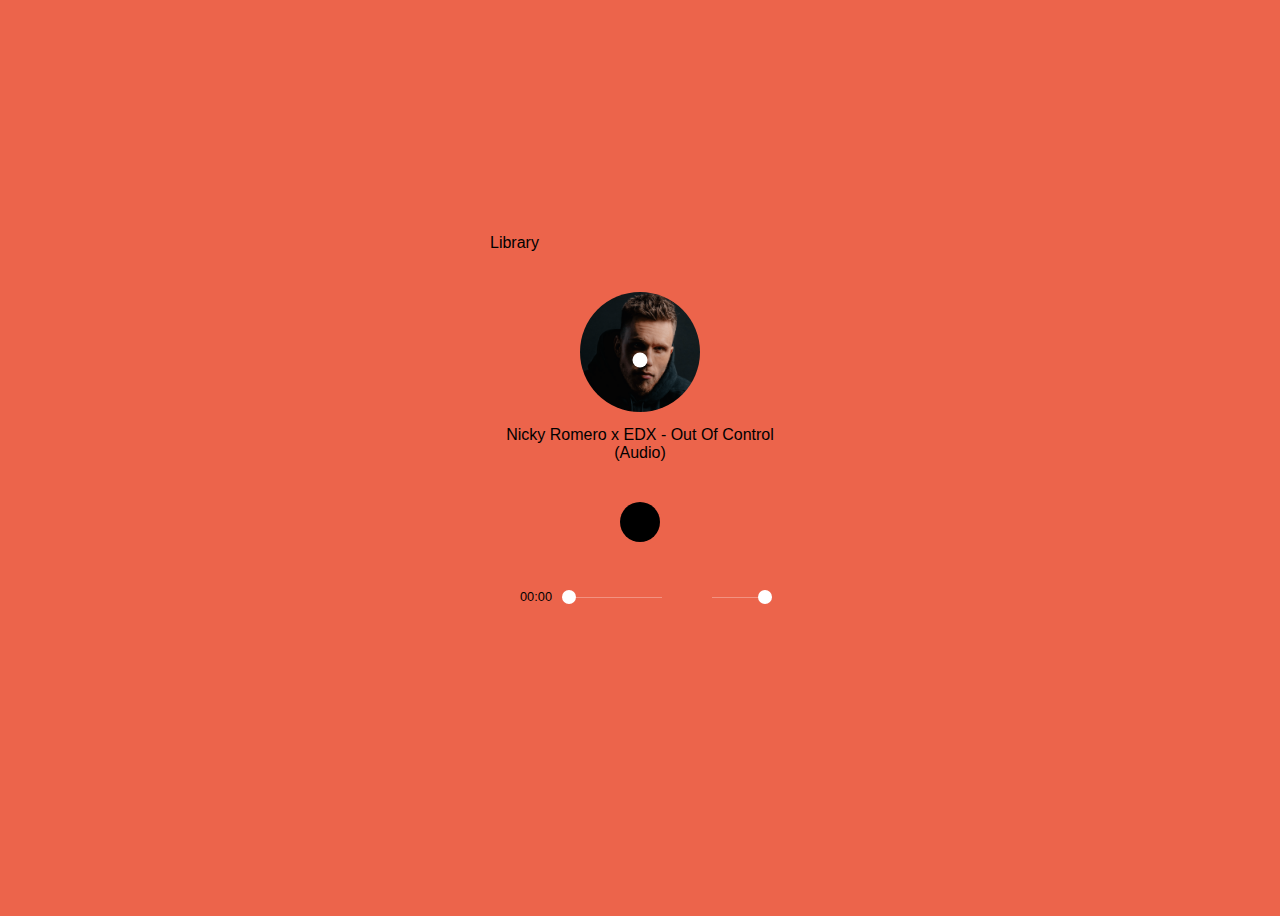
<file: index.html>
<!DOCTYPE html>
<html lang="en">

<head>
    <meta charset="UTF-8">
    <meta http-equiv="X-UA-Compatible" content="IE=edge">
    <meta name="viewport" content="width=device-width, initial-scale=1.0">
    <title>Document</title>
    <link rel="stylesheet" href="https://cdnjs.cloudflare.com/ajax/libs/font-awesome/6.2.1/css/all.min.css"
        integrity="sha512-MV7K8+y+gLIBoVD59lQIYicR65iaqukzvf/nwasF0nqhPay5w/9lJmVM2hMDcnK1OnMGCdVK+iQrJ7lzPJQd1w=="
        crossorigin="anonymous" referrerpolicy="no-referrer" />
    <link rel="icon" type="image/x-icon" href="./favicon/Favicon_3.png">
    <link rel="stylesheet" href="./Music_waves_module/style_waves.css">
    <link rel="stylesheet" href="./Audio_controller_module/style.css">
    <link rel="stylesheet" href="style.css">
</head>

<body>
    <div class="music_app">
        <div class="music_library">
            <span>Library</span>
            <i class="fa-solid fa-compact-disc"></i>

        </div>

        <div class="music_about">
            <img class="music_image" src="" alt="">
            <div class="music_title">Title</div>
        </div>

        <div class="music_player">
            <div class="previous_btn">
                <i class="fa-solid fa-backward"></i>
            </div>
            <div class="play_btn">
                <i class="fa-solid fa-play"></i>
            </div>
            <div class="next_btn">
                <i class="fa-solid fa-forward"></i>
            </div>
        </div>

        <!-- Audio Controller Module -->
        <div class="radio">
            <audio class="music_audio" controls preload="none"
                src="./music/"></audio>
        </div>

        <!-- Music Waves Module -->
        <div class="waves" style="visibility:hidden;">
            <div class="wave1"></div>
            <div class="wave2"></div>
            <div class="wave3"></div>
            <div class="wave4"></div>
            <div class="wave5"></div>
            <div class="wave6"></div>
            <div class="wave7"></div>
        </div>
    </div>



    <script src='https://cdnjs.cloudflare.com/ajax/libs/jquery/3.2.1/jquery.min.js'></script>
    <script src="./Audio_controller_module/script.js"></script>
    <script src="songs.js"></script>
    <script src="app.js"></script>
</body>
</html>
</file>
<file: Music_waves_module/style_waves.css>
.waves {
    display: flex;
    justify-content: center;
    align-items: center;
    height: 70px;
}

.waves div:not(:last-child) {
    margin-right: 2px;
}

.waves div {
    background-color: #000;
    height: 20px;
    width: 4px;
    position: relative;
    animation: sound_waves 1.2s linear infinite;
}

.waves .wave1 {
    border-radius: 10px;
    animation-delay: 0s;
}

.waves .wave2 {
    border-radius: 10px;
    animation-delay: 0.3s;
}

.waves .wave3 {
    border-radius: 10px;
    animation-delay: 0.6s;
}

.waves .wave4 {
    border-radius: 10px;
    animation-delay: 0.9s;
}

.waves .wave5 {
    border-radius: 10px;
    animation-delay: 0.6s;
}

.waves .wave6 {
    border-radius: 10px;
    animation-delay: 0.3s;
}

.waves .wave7 {
    border-radius: 10px;
    animation-delay: 0s;
}



@keyframes sound_waves {
    50% {
        height: 10%;
    }

    100% {
        height: 40%;
    }
}
</file>
<file: Audio_controller_module/style.css>
.radio .mute, .radio .toggle {
  -webkit-appearance: none;
     -moz-appearance: none;
          appearance: none;
  background-color: transparent;
  border: none;
  color: inherit;
  cursor: pointer;
  display: inline-block;
  padding: 0;
  -webkit-user-select: none;
     -moz-user-select: none;
      -ms-user-select: none;
          user-select: none;
  text-decoration: none;
}
.radio .mute:focus, .radio .toggle:focus, .radio .mute:hover, .radio .toggle:hover {
  outline: none;
  -webkit-tap-highlight-color: transparent;
}

.radio {
  align-items: center;
  display: flex;
  margin-left: 20px;
}
.radio.active {
  width: 265px;
}
.radio audio {
  background-color: transparent;
}
.radio audio::-webkit-media-controls-panel {
  background-color: transparent;
}
.radio audio.inactive {
  opacity: 0;
  position: absolute;
  z-index: -1;
}
.radio .toggle {
  background-image: url("data:image/svg+xml,%3Csvg%20xmlns%3D%22http%3A%2F%2Fwww.w3.org%2F2000%2Fsvg%22%20width%3D%22357%22%20height%3D%22357%22%20viewBox%3D%220%200%20357%20357%22%3E%3Cpath%20fill%3D%22%23fff%22%20d%3D%22M38.25%200v357l280.5-178.5%22%2F%3E%3C%2Fsvg%3E");
  background-size: 14px;
  background-repeat: no-repeat;
  background-position: center;
  height: 30px;
  width: 30px;
}
.radio .toggle.playing {
  background-image: url("data:image/svg+xml,%3Csvg%20xmlns%3D%22http%3A%2F%2Fwww.w3.org%2F2000%2Fsvg%22%20width%3D%22357%22%20height%3D%22357%22%20viewBox%3D%220%200%20357%20357%22%3E%3Cpath%20fill%3D%22%23fff%22%20d%3D%22M25.5%20357h102V0h-102v357zm204-357v357h102V0h-102z%22%2F%3E%3C%2Fsvg%3E");
}
.radio .time {
  color: #fff;
  font: 100 0.8rem/1 sans-serif;
  margin: 0 10px;
}
.radio .mute {
  background-image: url("data:image/svg+xml,%3Csvg%20xmlns%3D%22http%3A%2F%2Fwww.w3.org%2F2000%2Fsvg%22%20width%3D%22459%22%20height%3D%22459%22%20viewBox%3D%220%200%20459%20459%22%3E%3Cpath%20fill%3D%22%23fff%22%20d%3D%22M0%20153v153h102l127.5%20127.5v-408L102%20153H0zm344.25%2076.5c0-45.9-25.5-84.15-63.75-102v204c38.25-17.85%2063.75-56.1%2063.75-102zM280.5%205.1v53.55C354.45%2081.6%20408%20147.9%20408%20229.5s-53.55%20147.9-127.5%20170.85v53.55C382.5%20430.95%20459%20339.15%20459%20229.5S382.5%2028.05%20280.5%205.1z%22%2F%3E%3C%2Fsvg%3E%0A");
  background-size: 14px;
  background-repeat: no-repeat;
  background-position: center;
  height: 30px;
  margin: 0 10px;
  transition: all 0.3s ease-in;
  width: 30px;
}
.radio .mute.muted {
  background-image: url("data:image/svg+xml,%3Csvg%20xmlns%3D%22http%3A%2F%2Fwww.w3.org%2F2000%2Fsvg%22%20width%3D%22461.55%22%20height%3D%22461.55%22%20viewBox%3D%220%200%20461.55%20461.55%22%3E%3Cpath%20fill%3D%22%23fff%22%20d%3D%22M345.525%20229.5c0-45.9-25.5-84.15-63.75-102v56.1l63.75%2063.75V229.5zm63.75%200c0%2022.95-5.1%2045.9-12.75%2066.3l38.25%2038.25c17.85-30.6%2025.5-68.85%2025.5-107.1%200-109.65-76.5-201.45-178.5-224.4V56.1c73.95%2025.5%20127.5%2091.8%20127.5%20173.4zM34.425%200L1.275%2033.15%20121.125%20153H1.275v153h102l127.5%20127.5V262.65l109.65%20109.65c-17.85%2012.75-35.7%2022.95-58.65%2030.6v53.55c35.7-7.65%2066.3-22.95%2094.35-45.9l51%2051%2033.15-33.148-229.5-229.5L34.425%200zm196.35%2025.5l-53.55%2053.55%2053.55%2053.55V25.5z%22%2F%3E%3C%2Fsvg%3E%0A");
}
.radio .mute.hidden {
  opacity: 0;
  visibility: hidden;
}
.radio input[type=range] {
  -webkit-appearance: none;
     -moz-appearance: none;
          appearance: none;
  height: 14px;
  margin: 0;
  width: 100px;
  background: transparent;
  transition: all 0.3s ease-in;
}
.radio input[type=range][disabled] {
  cursor: default;
}
.radio input[type=range].hidden {
  opacity: 0;
  visibility: hidden;
}
.radio input[type=range].volume {
  width: 60px;
}
.radio input[type=range]::-webkit-slider-thumb {
  -webkit-appearance: none;
}
.radio input[type=range]:focus {
  border: none;
  box-shadow: none;
  outline: 0;
}
.radio input[type=range]::-webkit-slider-thumb {
  -webkit-tap-highlight-color: transparent;
  -webkit-appearance: none;
          appearance: none;
  background-color: white;
  border-radius: 100%;
  cursor: pointer;
  display: block;
  height: 14px;
  transform: translateY(-7px);
  width: 14px;
}
.radio input[type=range]::-moz-range-thumb {
  -webkit-tap-highlight-color: transparent;
  -moz-appearance: none;
       appearance: none;
  background-color: white;
  border-radius: 100%;
  cursor: pointer;
  display: block;
  height: 14px;
  width: 14px;
}
.radio input[type=range]::-ms-thumb {
  -webkit-tap-highlight-color: transparent;
  appearance: none;
  background-color: white;
  border-radius: 100%;
  cursor: pointer;
  display: block;
  height: 14px;
  transform: translateY(-7px);
  transform: translateY(0);
  width: 14px;
}
.radio input[type=range]::-webkit-slider-runnable-track {
  -webkit-appearance: none;
          appearance: none;
  -webkit-tap-highlight-color: transparent;
  background: rgba(255, 255, 255, 0.3);
  box-shadow: none;
  height: 1px;
  border: none;
  box-shadow: none;
  outline: 0;
}
.radio input[type=range]:focus::-webkit-slider-runnable-track {
  -webkit-appearance: none;
          appearance: none;
  -webkit-tap-highlight-color: transparent;
  background: rgba(255, 255, 255, 0.3);
  box-shadow: none;
  height: 1px;
  border: none;
  box-shadow: none;
  outline: 0;
}
.radio input[type=range]::-moz-range-track {
  -moz-appearance: none;
       appearance: none;
  -webkit-tap-highlight-color: transparent;
  background: rgba(255, 255, 255, 0.3);
  box-shadow: none;
  height: 1px;
  border: none;
  box-shadow: none;
  outline: 0;
}
.radio input[type=range]::-ms-track {
  appearance: none;
  -webkit-tap-highlight-color: transparent;
  background: rgba(255, 255, 255, 0.3);
  box-shadow: none;
  height: 1px;
  border: none;
  box-shadow: none;
  outline: 0;
}
.radio input[type=range]::-ms-fill-lower {
  appearance: none;
  -webkit-tap-highlight-color: transparent;
  background: white;
  box-shadow: none;
  height: 1px;
  border: none;
  box-shadow: none;
  outline: 0;
}
.radio input[type=range]:focus::-ms-fill-lower {
  appearance: none;
  -webkit-tap-highlight-color: transparent;
  background: white;
  box-shadow: none;
  height: 1px;
  border: none;
  box-shadow: none;
  outline: 0;
}
.radio input[type=range]::-ms-fill-upper {
  appearance: none;
  -webkit-tap-highlight-color: transparent;
  background: white;
  box-shadow: none;
  height: 1px;
  border: none;
  box-shadow: none;
  outline: 0;
}
.radio input[type=range]:focus::-ms-fill-upper {
  appearance: none;
  -webkit-tap-highlight-color: transparent;
  background: white;
  box-shadow: none;
  height: 1px;
  border: none;
  box-shadow: none;
  outline: 0;
}
</file>
<file: style.css>
@import url('https://fonts.cdnfonts.com/css/circular-std');


* {
    box-sizing: border-box;
}


body {
    display: flex;
    justify-content: center;
    align-items: center;
    font-family: 'Circular Std', sans-serif;
    background-color: #ec644b;  
    height: 100vh;
}


.music_app {
    position: relative;
    width: 300px;
}

.music_library {
    display: flex;
    justify-content: space-between;
    margin-bottom: 40px;
}

.music_about {
    position: relative;
    text-align: center;
    margin-bottom: 40px;
}

.music_about img {
    width: 120px;
    height: 120px;
    border-radius: 50%;
    margin-bottom: 10px;
}

/* White dot on the center of the image music */
.music_about::before {
    content: '';
    display: inline-block;
    width: 15px;
    height: 15px;
    border-radius: 50%;
    background-color: #fff;
    position: absolute;
    top: 40%;
    right: 50%;
    transform: translate(50%, -50%);
    z-index: 1;
}

.music_player {
    display: flex;
    justify-content: space-between;
    margin-bottom: 40px;
}

.music_player .play_btn, .previous_btn, .next_btn {
    height: 40px;
    width: 40px;
    display: flex;
    justify-content: center;
    align-items: center;
}

.music_player .play_btn {
    background-color: #000;
    border-radius: 50%;
    box-shadow: 0 0 0 0 #000;
    animation: play_button_boxshadow_animation 1.5s infinite;
}

@keyframes play_button_boxshadow_animation {
    0% {
      transform: scale(0.9);
    }
    70% {
      transform: scale(1);
      box-shadow: 0 0 0 10px rgba(90, 153, 212, 0);
    }
    100% {
      transform: scale(0.9);
      box-shadow: 0 0 0 0 rgba(90, 153, 212, 0);
    }
  }


.music_player .play_btn i {
    color: #fff;
}

.music_player .play_btn, .previous_btn, .next_btn i:hover {
    cursor: pointer;
}

/* image animation rotation */

.rotate {
    animation: rotate_image 4s linear infinite;
}

@keyframes rotate_image {
    0% {
        rotate: 0deg;
    }

    100% {
        rotate: 360deg;
    }
}
</file>
